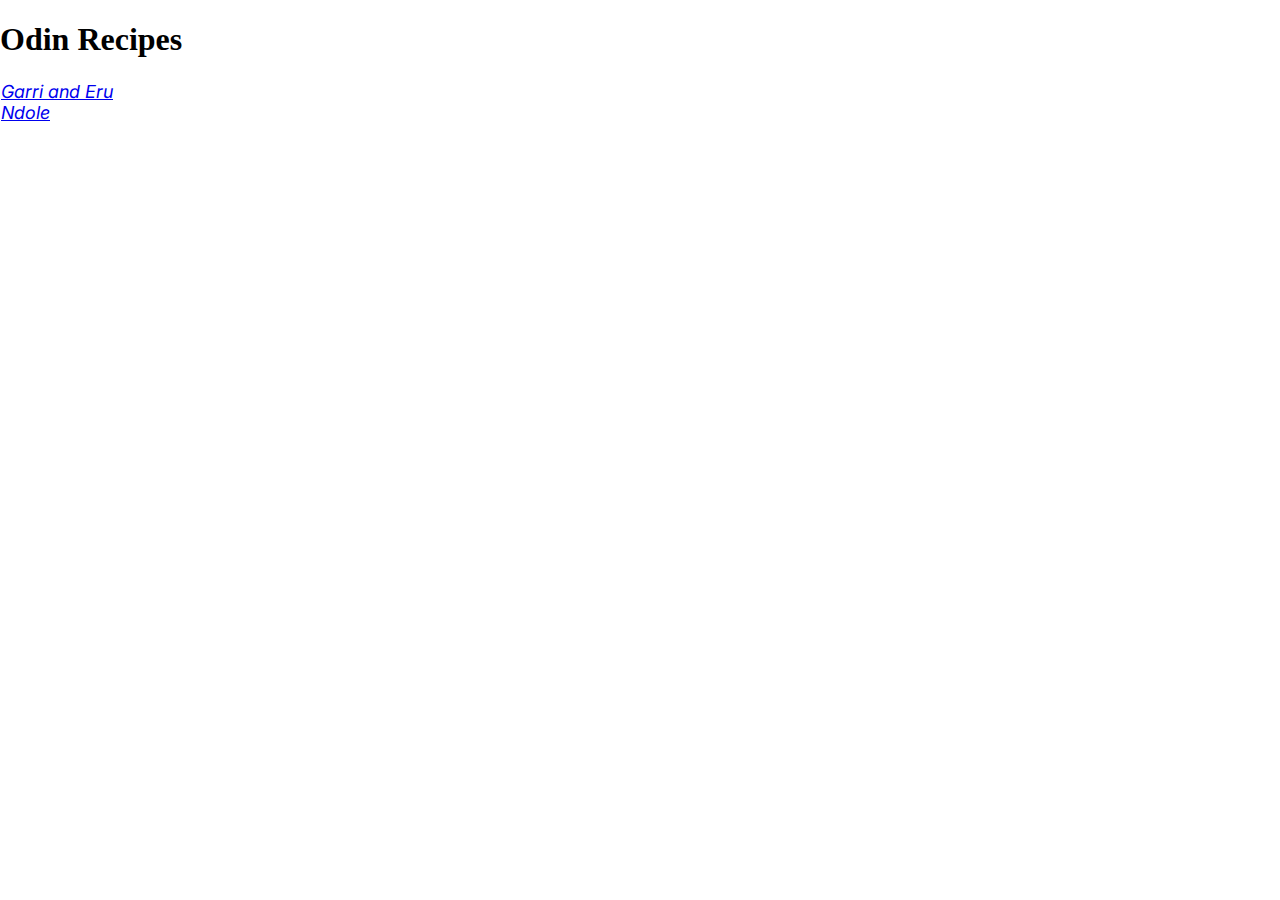
<file: index.html>
<!DOCTYPE html>
<html lang="en">
<head>
    <meta charset="UTF-8">
    <meta http-equiv="X-UA-Compatible" content="IE=edge">
    <meta name="viewport" content="width=device-width, initial-scale=1.0">
    <link rel="stylesheet" href="./style.css">
    <title>Recipes</title>
</head>
<body>
    <h1> Odin Recipes </h1>
    <ul>
        <li> <a href="./recipes/garri_eru.html"> Garri and Eru</a> </li>
        <li> <a href="./recipes/ndole.html"> Ndole</a>  </li>
    </ul>
</body>
</html>
</file>
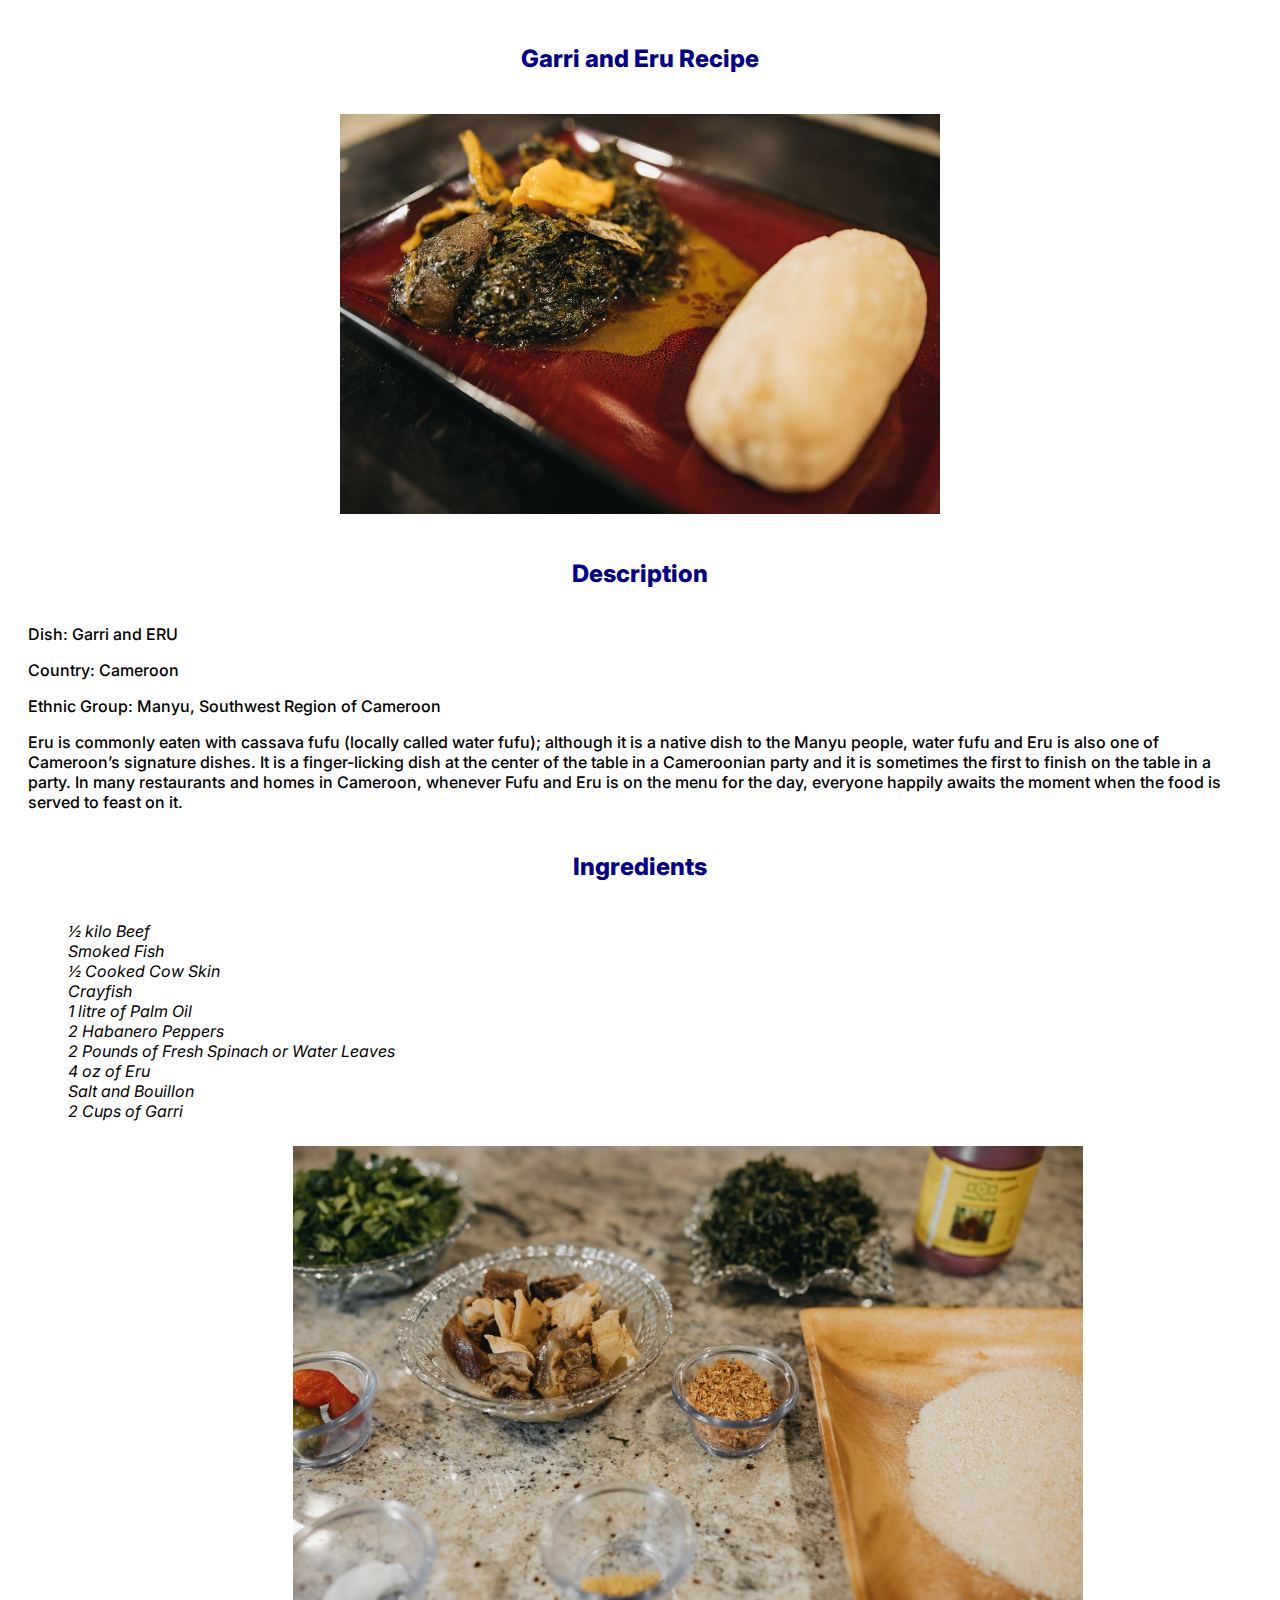
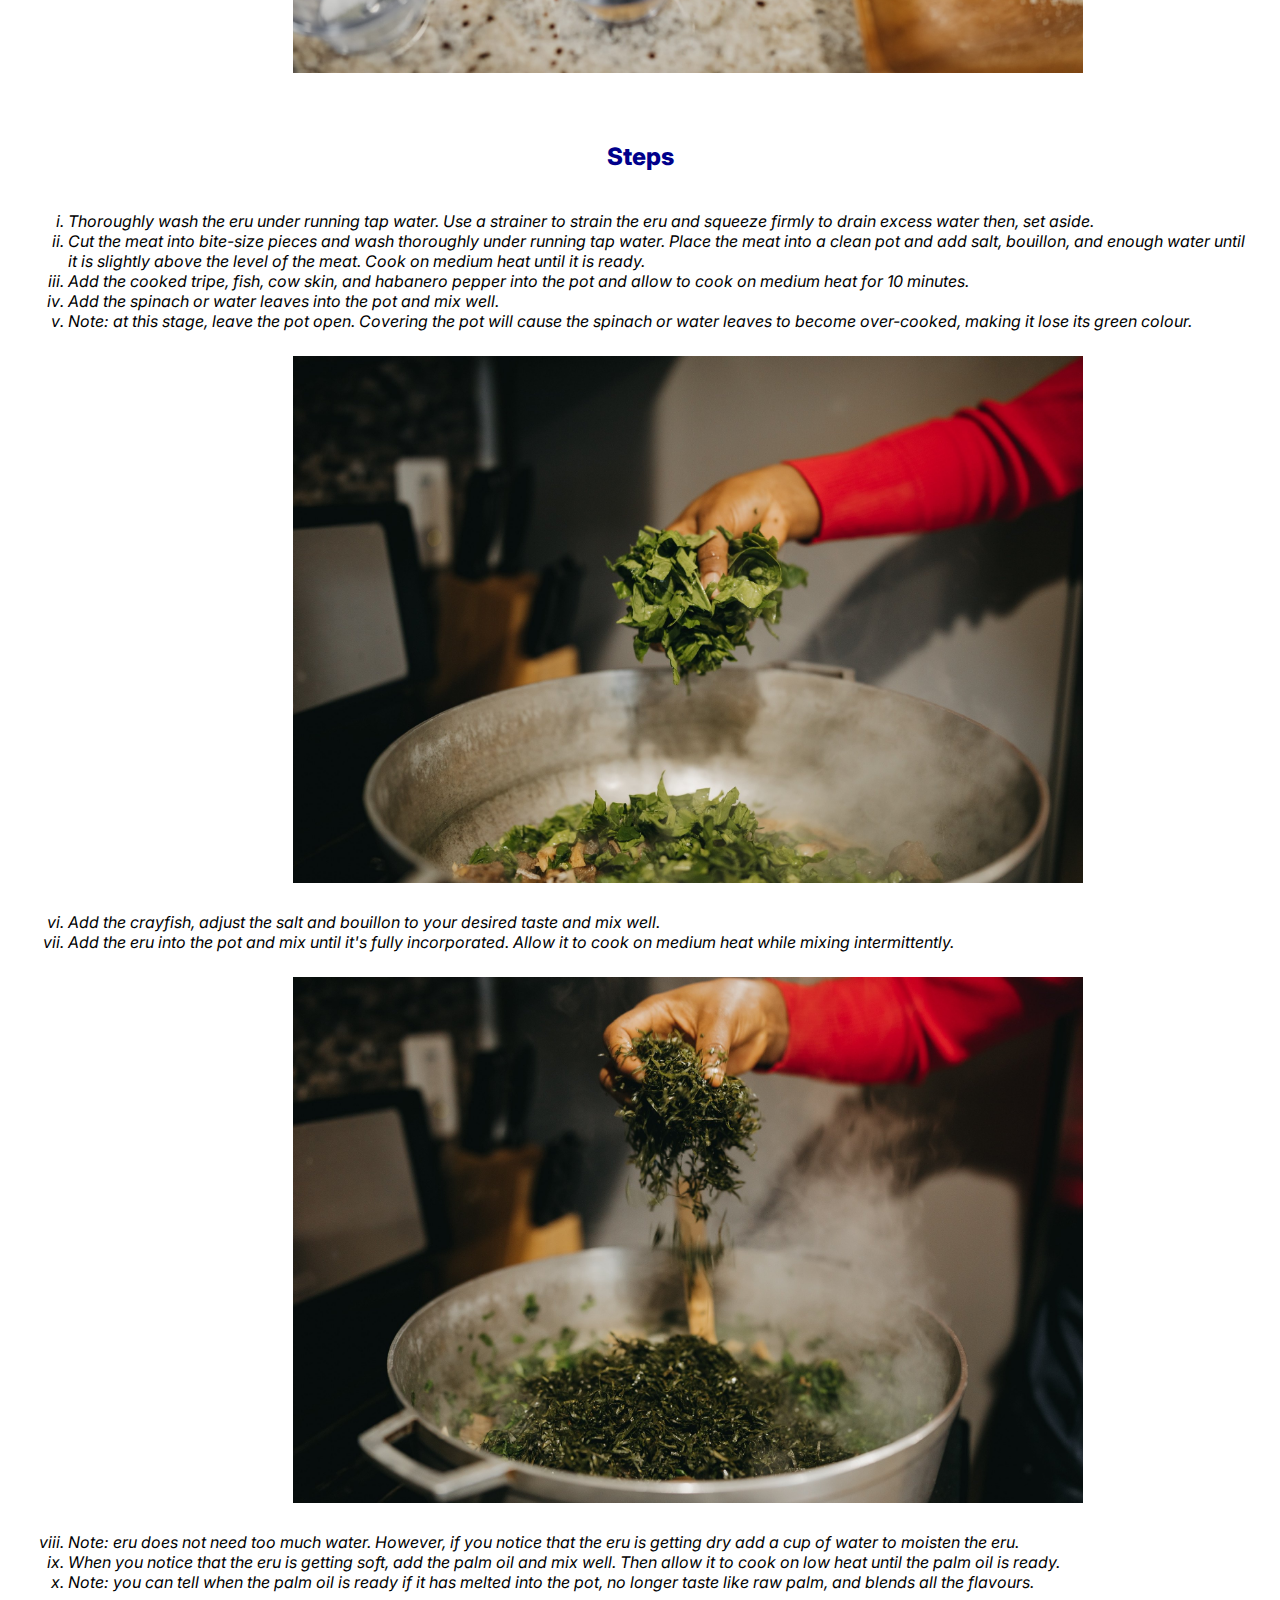
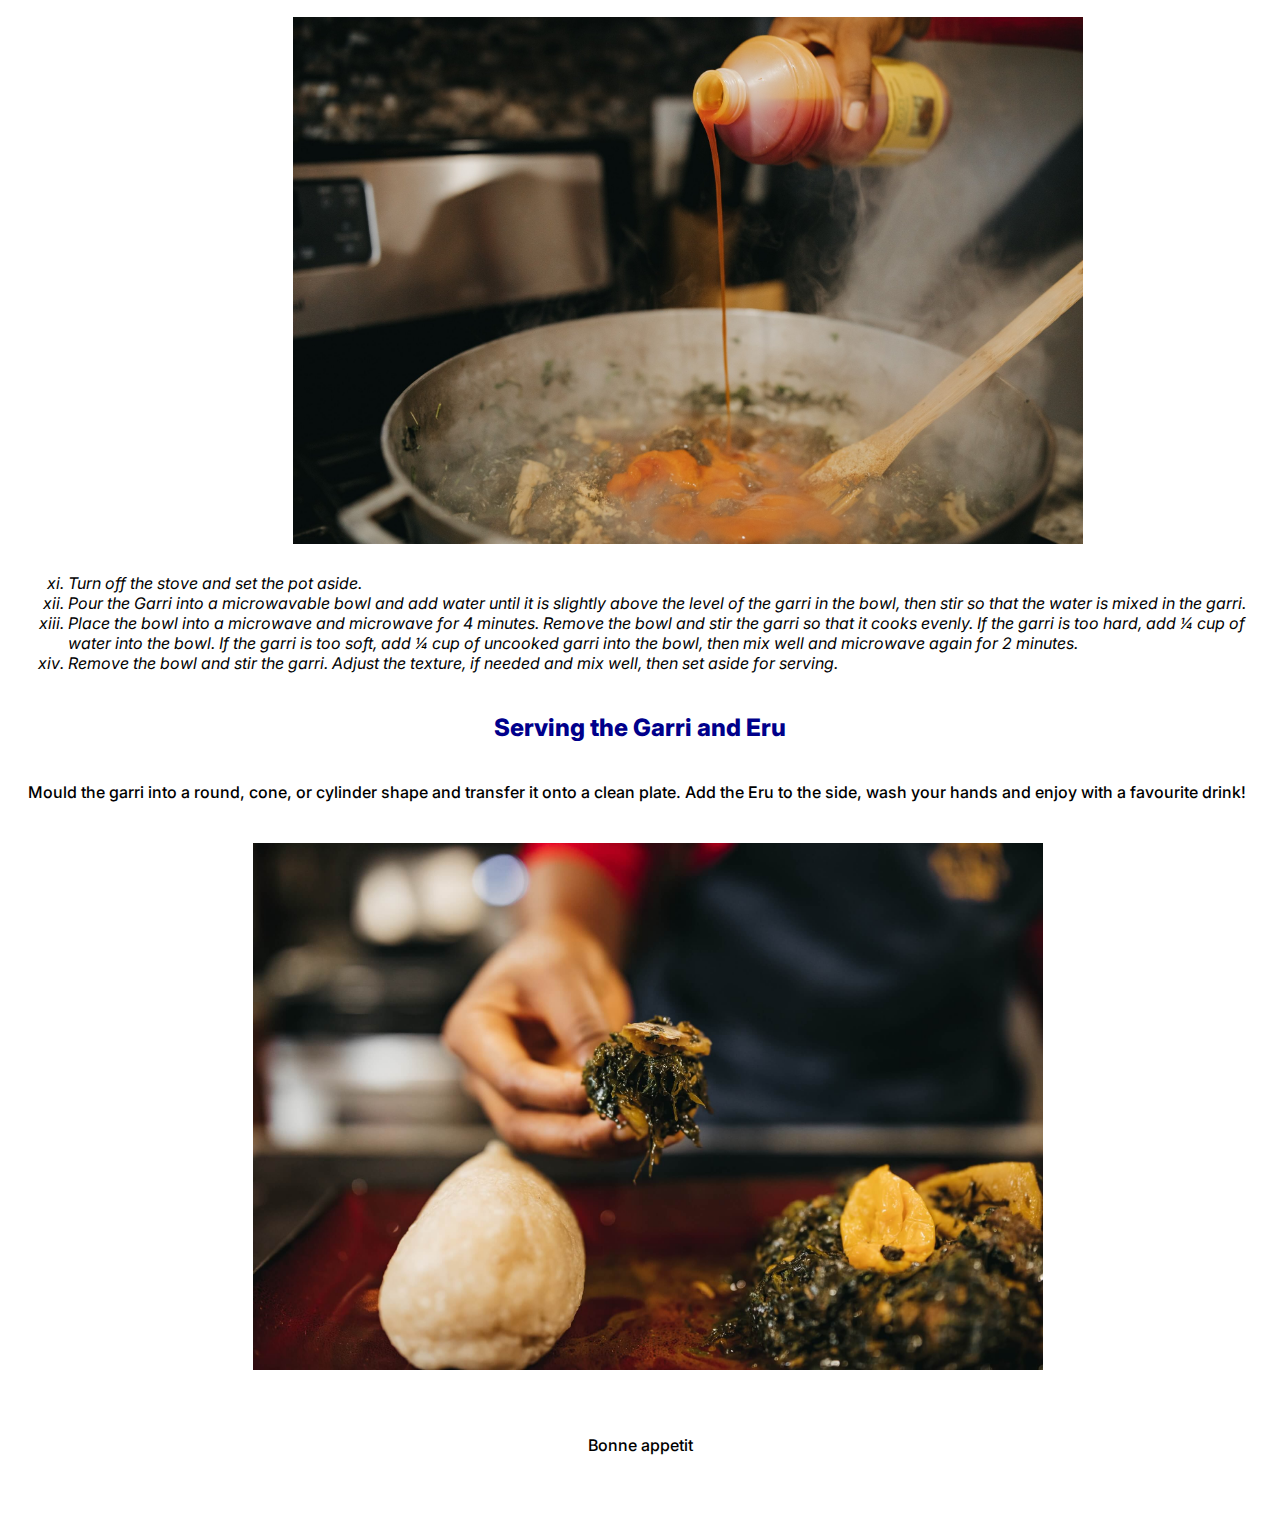
<file: recipes/garri_eru.html>
<!DOCTYPE html>
<html lang="en">
<head>
    <meta charset="UTF-8">
    <meta http-equiv="X-UA-Compatible" content="IE=edge">
    <meta name="viewport" content="width=device-width, initial-scale=1.0">
    <link rel="stylesheet" href="../recipe_style.css">
    
    <title>Garri and Eru Recipe </title>
</head>
<body>
<h1 class="heading"> Garri and Eru Recipe </h1>

<img class="first-image" alt="Garri and Eru" src="../images/garriAndEru/garri_eru.jpg">

<h2 class="heading"> Description</h2>
<article class="description">
<p>Dish: Garri and ERU</p>
<p>Country: Cameroon</p>    
<p>Ethnic Group: Manyu, Southwest Region of Cameroon </p>
<p>Eru is commonly eaten with cassava fufu (locally called water fufu); 
    although it is a native dish to the Manyu people, water fufu and Eru is also one of Cameroon’s signature dishes. 
    It is a finger-licking dish at the center of the table in a Cameroonian party and it is sometimes the first to finish on the table in a party.
    In many restaurants and homes in Cameroon, whenever Fufu and Eru is on the menu for the day,
    everyone happily awaits the moment when the food is served to feast on it. </p>
</article>

<h3 class="heading"> Ingredients</h3>
        <ul>
            <li>  ½  kilo Beef</li>   
            <li> Smoked Fish</li>
            <li> ½ Cooked Cow Skin</li>
            <li> Crayfish</li>
            <li> 1 litre of Palm Oil </li>
            <li> 2 Habanero Peppers</li>
            <li>2 Pounds of Fresh Spinach or Water Leaves </li>
            <li>4 oz of Eru  </li>
            <li>Salt and Bouillon </li>
            <li> 2 Cups of Garri </li> 
            
            <img class="second-image" src="../images/garriAndEru/ingredients.jpg">
        </ul> 
<h3 class="heading"> Steps</h3>
     <ol>
        <li> Thoroughly wash the eru under running tap water. 
            Use a strainer to strain the eru and squeeze firmly to drain excess water then,
                set aside.</li>
        <li> Cut the meat into bite-size pieces and wash thoroughly under running tap water.
            Place the meat into a clean pot and add salt, bouillon, 
            and enough water until it is slightly above the level of the meat.
            Cook on medium heat until it is ready.</li>
        <li>Add the cooked tripe, fish, cow skin, 
            and habanero pepper into the pot and allow to cook on medium heat for 10 minutes. </li>
        <li>Add the spinach or water leaves into the pot and mix well.</li>
        <li> Note: at this stage, leave the pot open. 
            Covering the pot will cause the spinach or water leaves to become over-cooked, 
            making it lose its green colour.</li>

        <img class="second-image" src="../images/garriAndEru/garri_eru_process1.jpg">

        <li> Add the crayfish, adjust the salt and bouillon to your desired taste and mix well. </li>
        <li> Add the eru into the pot and mix until it's fully incorporated. 
            Allow it to cook on medium heat while mixing intermittently. </li>

            <img class="second-image" src="../images/garriAndEru/garri_eru_process2.jpg" width="600"
            height="auto">

        <li> Note: eru does not need too much water. 
            However, if you notice that the eru is getting dry add a cup of water to moisten the eru.</li>
        <li>When you notice that the eru is getting soft, 
            add the palm oil and mix well. Then allow it to cook on low heat until the palm oil is ready.</li>  
        <li>                           
            Note: you can tell when the palm oil is ready if it has melted into the pot, 
            no longer taste like raw palm, and blends all the flavours.</li>

            <img class="second-image" src="../images/garriAndEru/garri_eru_process3.jpg">

        <li>Turn off the stove and set the pot aside.</li> 
        <li>Pour the Garri into a microwavable bowl and add water until it is slightly above the level of the garri in the bowl, 
            then stir so that the water is mixed in the garri.</li> 
        <li>Place the bowl into a microwave and microwave for 4 minutes. 
            Remove the bowl and stir the garri so that it cooks evenly.
            If the garri is too hard, add ¼ cup of water into the bowl.
            If the garri is too soft, add ¼ cup of uncooked garri into the bowl, 
            then mix well and microwave again for 2 minutes. </li>
        <li>Remove the bowl and stir the garri.
            Adjust the texture, if needed and mix well, then set aside for serving.</li> 

    </ol>
<h3 class="heading">Serving the Garri and Eru</h3>
<p>Mould the garri into a round, cone,
    or cylinder shape and transfer it onto a clean plate.
    Add the Eru to the side, wash your hands and enjoy with a favourite drink!</p>

<img class="second-image" src="../images/garriAndEru/serving.jpg">

<p class="end">Bonne appetit</p>                
   
</body>
</html>
</file>
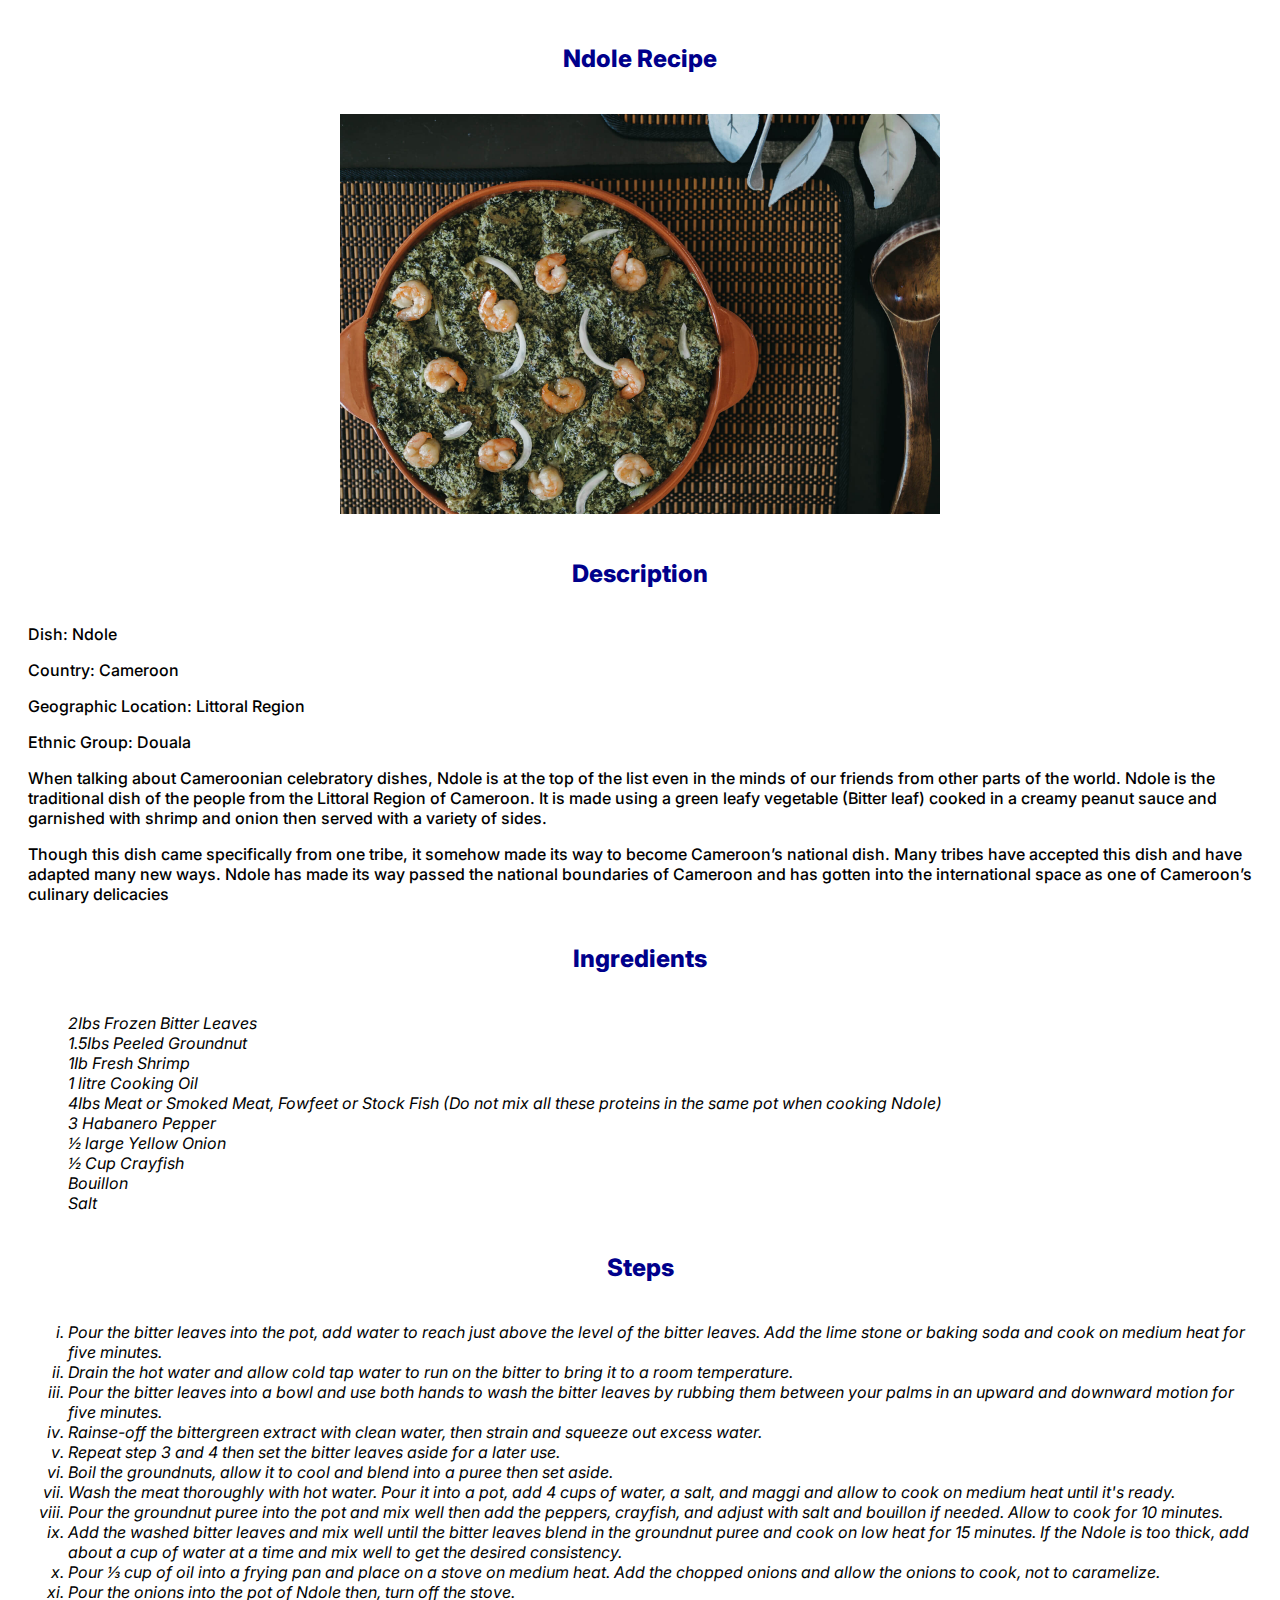
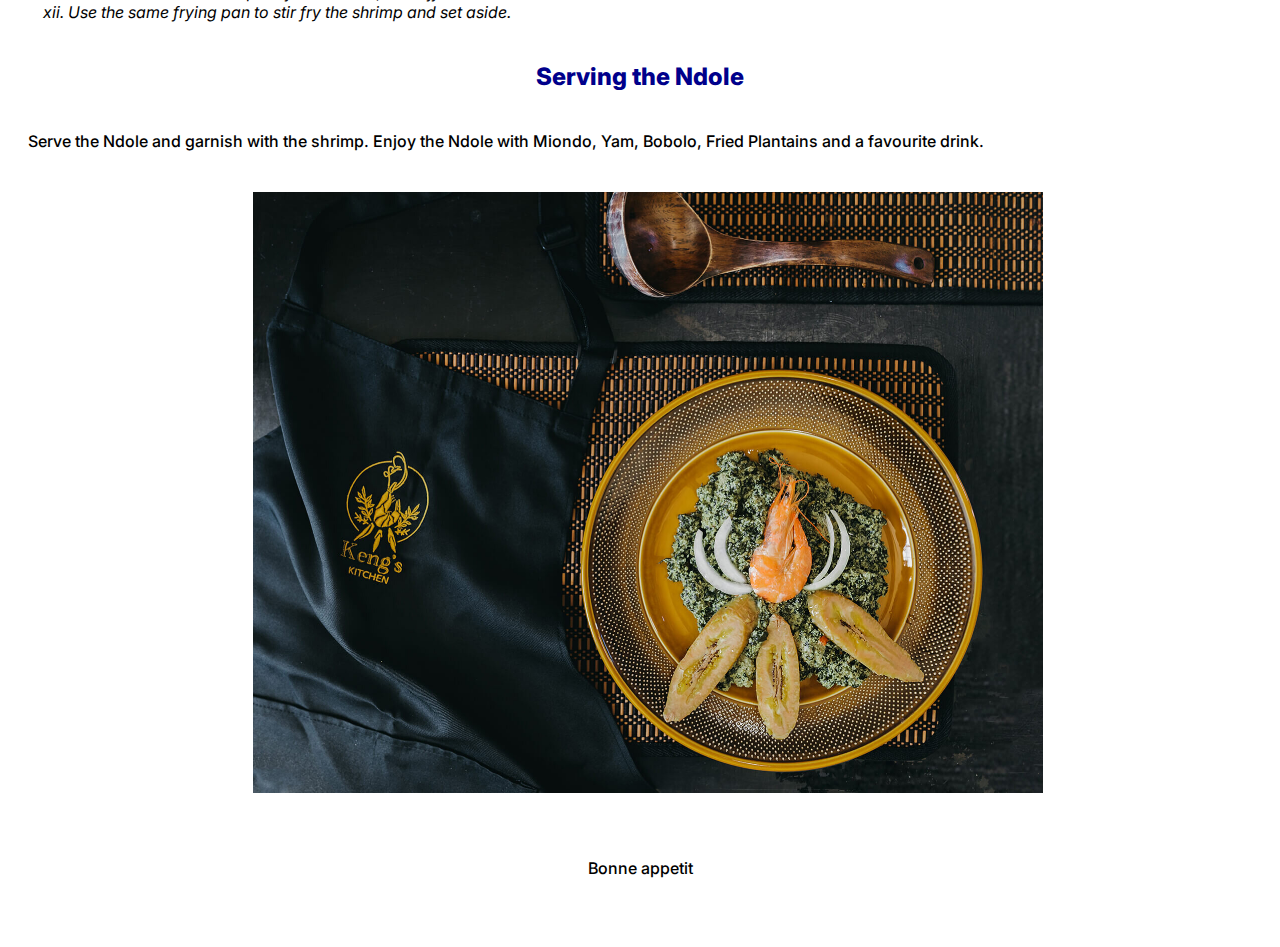
<file: recipes/ndole.html>
<!DOCTYPE html>
<html lang="en">
<head>
    <meta charset="UTF-8">
    <meta http-equiv="X-UA-Compatible" content="IE=edge">
    <meta name="viewport" content="width=device-width, initial-scale=1.0">
    <link rel="stylesheet" href="../recipe_style.css"> 
    <title>Ndole Recipe </title>

</head>
<body>
    <h1 class="heading"> Ndole Recipe </h1>

    <img class="first-image" alt ="Ndole" src = "../images/ndole/ndole.jpg">

    <h2 class="heading"> Description</h2>
    <article class="description">
    <p>Dish: Ndole</p>
    <p>Country: Cameroon</p>    
    <p>Geographic Location: Littoral Region</p>
    <p>Ethnic Group: Douala </p>
    <p> When talking about Cameroonian celebratory dishes,
        Ndole is at the top of the list even in the minds of our friends from other parts of the world. 
        Ndole is the traditional dish of the people from the Littoral Region of Cameroon. It is made using a green leafy vegetable (Bitter leaf) 
        cooked in a creamy peanut sauce and garnished with shrimp and onion then served with a variety of sides. </p>
    <p> Though this dish came specifically from one tribe, 
        it somehow made its way to become Cameroon’s national dish. 
        Many tribes have accepted this dish and have adapted many new ways. 
        Ndole has made its way passed the national boundaries of Cameroon and has gotten 
        into the international space as one of Cameroon’s culinary delicacies</p>
    </article>
    
<h3 class="heading"> Ingredients</h3>
    <ul>
     <li>2Ibs Frozen Bitter Leaves </li>   
     <li>1.5Ibs Peeled Groundnut </li>
     <li>1Ib Fresh Shrimp</li>
     <li>1 litre Cooking Oil </li>
     <li>4Ibs Meat or Smoked Meat, 
        Fowfeet or Stock Fish (Do not mix all these proteins in the same pot when cooking Ndole)</li>
     <li>3 Habanero Pepper </li>
     <li>½ large Yellow Onion </li>
     <li>½  Cup Crayfish </li>
     <li>Bouillon </li>
     <li>Salt </li> 
            
        </ul> 
<h3 class="heading"> Steps</h3>
    <ol>
    <li>Pour the bitter leaves into the pot, 
        add water to reach just above the level of the bitter leaves. 
        Add the lime stone or baking soda and cook on medium heat for five minutes.  </li>
    <li>Drain the hot water and allow cold tap water to run on the bitter to bring it to a room temperature. </li>
    <li>Pour the bitter leaves into a bowl and use both hands to wash the bitter 
        leaves by rubbing them between your palms in an upward and downward motion for five minutes. </li>
    <li>Rainse-off the bittergreen extract with clean water, then strain and squeeze out excess water.</li>
    <li>Repeat step 3 and 4 then set the bitter leaves aside for a later use.</li>
    <li>Boil the groundnuts, allow it to cool and blend into a puree then set aside. </li>
    <li>Wash the meat thoroughly with hot water. Pour it into a pot,
        add 4 cups of water, a salt, and maggi and allow to cook on medium heat until it's ready.  </li>                                          
    <li> Pour the groundnut puree into the pot and mix well then add the peppers, 
        crayfish, and  adjust with salt and bouillon if needed. Allow to cook for 10 minutes.  </li>                                          
    <li> Add the washed bitter leaves and mix well until the bitter leaves blend in the groundnut puree and cook on low heat for 15 minutes. 
        If the Ndole is too thick, add about a cup of water at a time and mix well to get the desired consistency. </li>                                          
    <li> Pour ⅓ cup of oil into a frying pan and place on a stove on medium heat. Add the chopped onions and allow the onions to cook, not to caramelize.</li>
    <li> Pour the onions into the pot of Ndole then, turn off the stove.</li>  
    <li> Use the same frying pan to stir fry the shrimp and set aside.</li> 
    </ol>
<h3 class="heading">Serving the Ndole</h3>
<p> Serve the Ndole and garnish with the shrimp. 
    Enjoy the Ndole with Miondo, Yam, Bobolo, Fried Plantains and a favourite drink.</p>

<img class="second-image" src = "../images/ndole/ndole_serving.jpg">

<p class="end">Bonne appetit</p>                
   
</body>
</html>
</file>
<file: style.css>
@import url('https://fonts.googleapis.com/css2?family=Inter:wght@400;700&display=swap');

body {
    display: inline-block;
    margin: auto;
}

ul {
    list-style-type: none;
    padding: 1px;
    font-size: large;
    font-family: 'Inter', sans-serif;
    font-style: italic;
}

ul > li:hover {
    color: blue;
    opacity: 0.7;
}

ul > li:focus {
    color: red;
}
</file>
<file: recipe_style.css>
@import url('https://fonts.googleapis.com/css2?family=Inter:wght@400;700&display=swap');

body {
  display: flex;
  flex-direction: column;
  border: 2px;
  padding: 20px;
}
.heading {
  font-family: 'Inter', sans-serif;
  font-weight: 800;
  font-size: x-large;
  font-style: normal;
  color: darkblue;
  align-self: center;
}

.first-image {
  width: 600px;
  height: auto;
  align-self: center;
  padding: 25px;
}

p {
  font-family: 'Inter', sans-serif;
  font-size: medium;
  font-weight: 500;
  font-style: normal;
  color: black;
}

ul {
  list-style-type: none;
  font-size: medium;
  font-family: 'Inter', sans-serif;
  font-style: italic;
}

ol {
  list-style-type: lower-roman;
  font-size: medium;
  font-family: 'Inter', sans-serif;
  font-style: italic;
}

.second-image {
  position: relative;
  width: 790px;
  height: auto;
  left: 200px;
  padding: 25px;
}

.end {
  align-self: center;
  padding: 2%;
}
</file>
